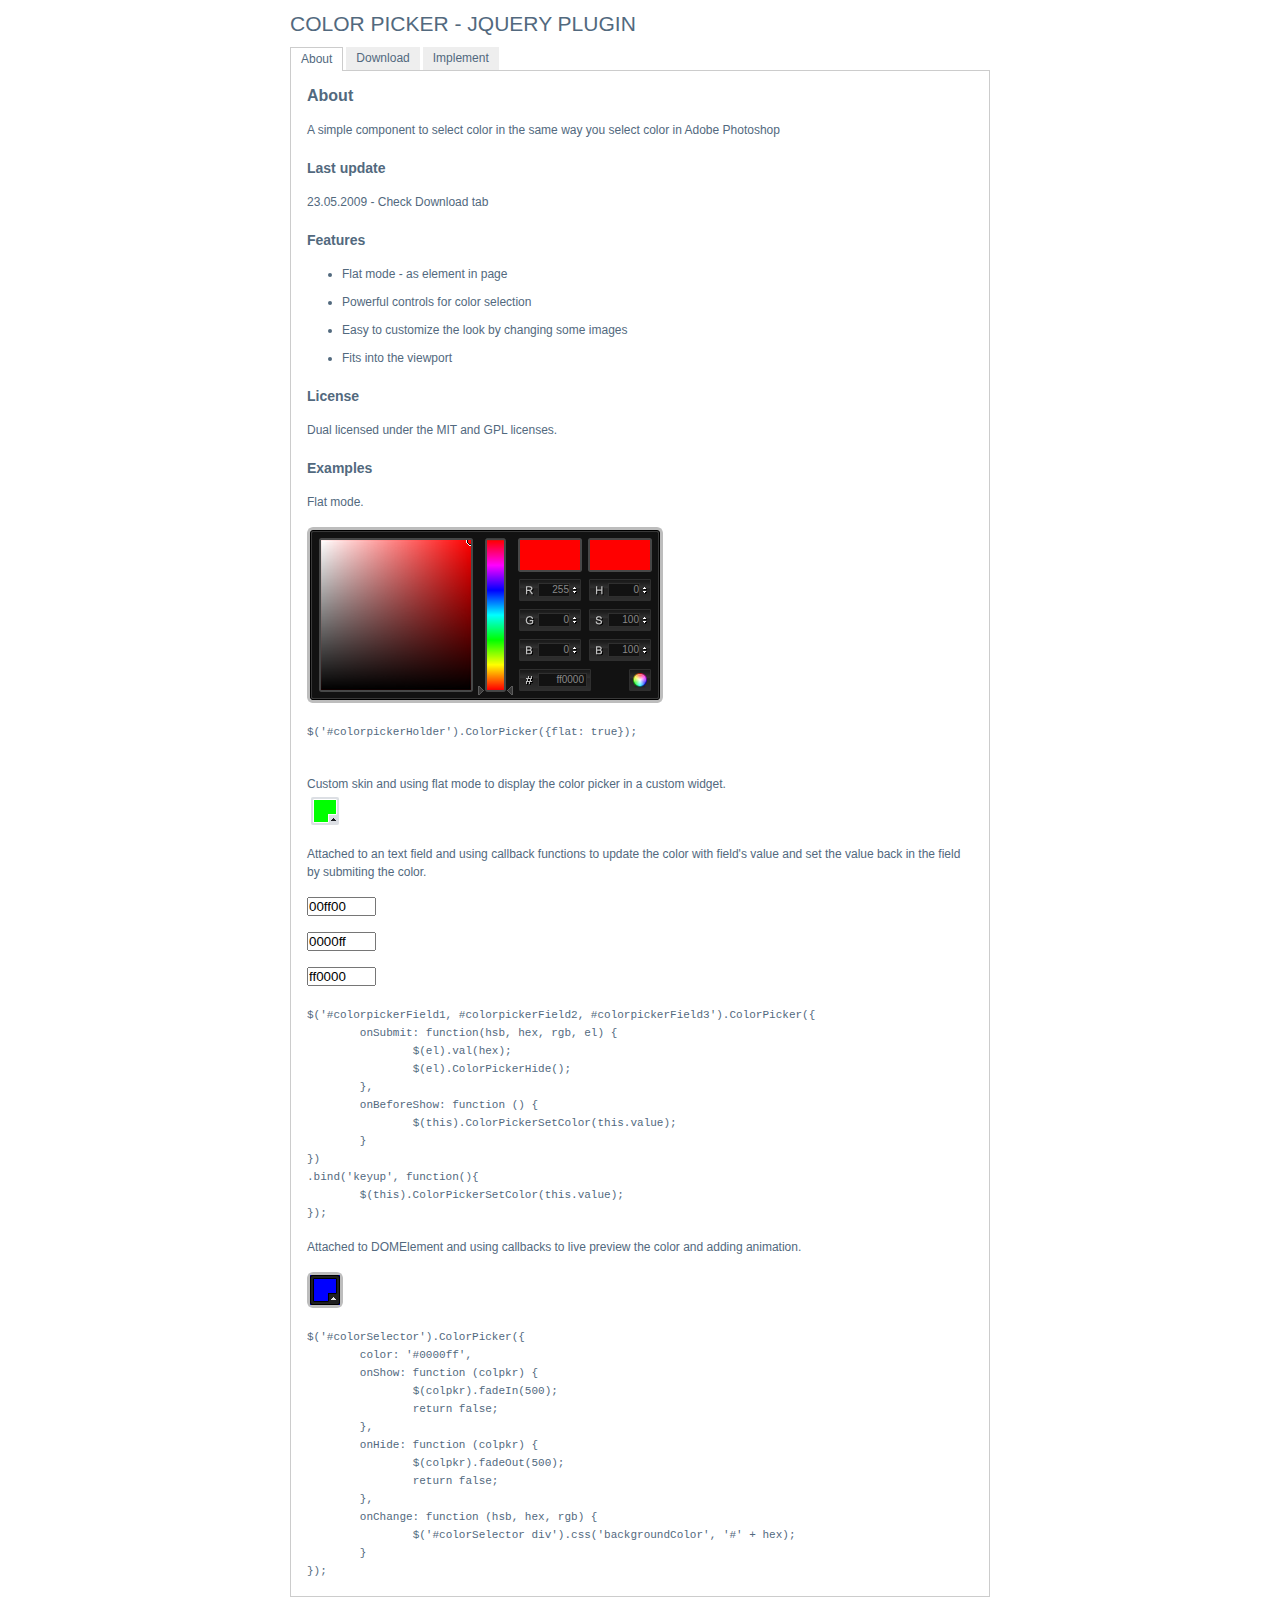
<file: Interface/colorpicker/index.html>
<!DOCTYPE html PUBLIC "-//W3C//DTD XHTML 1.0 Strict//EN" "http://www.w3.org/TR/xhtml1/DTD/xhtml1-strict.dtd">
<html xmlns="http://www.w3.org/1999/xhtml" xml:lang="en" lang="en">
<head>
	<link rel="stylesheet" href="css/colorpicker.css" type="text/css" />
    <link rel="stylesheet" media="screen" type="text/css" href="css/layout.css" />
    <title>ColorPicker - jQuery plugin</title>
	<script type="text/javascript" src="js/jquery.js"></script>
	<script type="text/javascript" src="js/colorpicker.js"></script>
    <script type="text/javascript" src="js/eye.js"></script>
    <script type="text/javascript" src="js/utils.js"></script>
    <script type="text/javascript" src="js/layout.js?ver=1.0.2"></script>
</head>
<body>
    <div class="wrapper">
        <h1>Color Picker - jQuery plugin</h1>
        <ul class="navigationTabs">
            <li><a href="#about" rel="about">About</a></li>
            <li><a href="#download" rel="download">Download</a></li>
            <li><a href="#implement" rel="implement">Implement</a></li>
        </ul>
        <div class="tabsContent">
            <div class="tab">
                <h2>About</h2>
                <p>A simple component to select color in the same way you select color in Adobe Photoshop</p>
				<h3>Last update</h3>
				<p>23.05.2009 - Check Download tab</p>
                <h3>Features</h3>
                <ul>
                    <li>Flat mode - as element in page</li>
                    <li>Powerful controls for color selection</li>
					<li>Easy to customize the look by changing some images</li>
					<li>Fits into the viewport</li>
                </ul>
				<h3>License</h3>
				<p>Dual licensed under the MIT and GPL licenses.</p>
                <h3>Examples</h3>
                <p>Flat mode.</p>
                <p id="colorpickerHolder">
                </p>
                <pre>
$('#colorpickerHolder').ColorPicker({flat: true});
                </pre>
                <p>Custom skin and using flat mode to display the color picker in a custom widget.</p>
				<div id="customWidget">
					<div id="colorSelector2"><div style="background-color: #00ff00"></div></div>
	                <div id="colorpickerHolder2">
	                </div>
				</div>

				<p>Attached to an text field and using callback functions to update the color with field's value and set the value back in the field by submiting the color.</p>
				<p><input type="text" maxlength="6" size="6" id="colorpickerField1" value="00ff00" /></p>
				<p><input type="text" maxlength="6" size="6" id="colorpickerField3" value="0000ff" /></p>
				<p><input type="text" maxlength="6" size="6" id="colorpickerField2" value="ff0000" /></p>
				<pre>$('#colorpickerField1, #colorpickerField2, #colorpickerField3').ColorPicker({
	onSubmit: function(hsb, hex, rgb, el) {
		$(el).val(hex);
		$(el).ColorPickerHide();
	},
	onBeforeShow: function () {
		$(this).ColorPickerSetColor(this.value);
	}
})
.bind('keyup', function(){
	$(this).ColorPickerSetColor(this.value);
});
</pre>
				<p>Attached to DOMElement and using callbacks to live preview the color and adding animation.</p>
				<p>
					<div id="colorSelector"><div style="background-color: #0000ff"></div></div>
				</p>
				<pre>
$('#colorSelector').ColorPicker({
	color: '#0000ff',
	onShow: function (colpkr) {
		$(colpkr).fadeIn(500);
		return false;
	},
	onHide: function (colpkr) {
		$(colpkr).fadeOut(500);
		return false;
	},
	onChange: function (hsb, hex, rgb) {
		$('#colorSelector div').css('backgroundColor', '#' + hex);
	}
});
</pre>
            </div>
            <div class="tab">
                <h2>Download</h2>
                <p><a href="colorpicker.zip">colorpicker.zip (73 kb)</a>: jQuery, Javscript files, CSS files, images, examples and instructions.</p>
                <h3>Changelog</h3>
                <dl>
					<dt>23.05.2009</dt>
					<dd>Added: close on color selection example</dd>
					<dd>Added: restore original color option</dd>
					<dd>Changed: color update on key up event</dd>
					<dd>Fixed: colorpicker hide and show methods</dd>
					<dd>Fixed: reference to options. Multiple fields with colorpickers is possible now.</dd>
					<dd>Fixed: RGB to HSB convertion</dd>
					<dt>22.08.2008</dt>
					<dd>Fixed bug: where some events were not canceled right on Safari</dd>
					<dd>Fixed bug: where teh view port was not detected right on Safari</dd>
					<dt>16-07-2008</dt>
					<dd>Fixed bug where the letter 'F' could not be typed in the Hex field</dd>
					<dd>Fixed bug where the changes on Hex field where not parsed</dd>
					<dd>Added new option 'livePreview'</dd>
					<dt>08-07-2008</dt>
					<dd>Fixed typo in the code, both JavaScript and CSS</dd>
					<dd>Changed the cursor for some elements</dd>
					<dd>Added new demo explaining how to implement custom skin</dd>
					<dt>07.07.2008</dt>
					<dd>The first release.</dd>
                </dl>
            </div>
            <div class="tab">
                <h2>Implement</h2>
                <p>Attach the Javascript and CSS files to your document. Edit CSS file and fix the paths to  images and change colors to fit your site theme.</p>
                <pre>
&lt;link rel="stylesheet" media="screen" type="text/css" href="css/colorpicker.css" /&gt;
&lt;script type="text/javascript" src="js/colorpicker.js"&gt;&lt;/script&gt;
                </pre>
                <h3>Invocation code</h3>
                <p>All you have to do is to select the elements in a jQuery way and call the plugin.</p>
                <pre>
 $('input').ColorPicker(options);
                </pre>
                <h3>Options</h3>
                <p>A hash of parameters. All parameters are optional.</p>
                <table>
                	<tr>
                		<td><strong>eventName</strong></td>
                		<td>string</td>
                		<td>The desired event to trigger the colorpicker. Default: 'click'</td>
                	</tr>
                	<tr>
                		<td><strong>color</strong></td>
                		<td>string or hash</td>
                		<td>The default color. String for hex color or hash for RGB and HSB ({r:255, r:0, b:0}) . Default: 'ff0000'</td>
                	</tr>
                	<tr>
                		<td><strong>flat</strong></td>
                		<td>boolean</td>
                		<td>Whatever if the color picker is appended to the element or triggered by an event. Default false</td>
                	</tr>
                	<tr>
                		<td><strong>livePreview</strong></td>
                		<td>boolean</td>
                		<td>Whatever if the color values are filled in the fields while changing values on selector or a field. If false it may improve speed. Default true</td>
                	</tr>
                	<tr>
                		<td><strong>onShow</strong></td>
                		<td>function</td>
                		<td>Callback function triggered when the color picker is shown</td>
                	</tr>
                	<tr>
                		<td><strong>onBeforeShow</strong></td>
                		<td>function</td>
                		<td>Callback function triggered before the color picker is shown</td>
                	</tr>
                	<tr>
                		<td><strong>onHide</strong></td>
                		<td>function</td>
                		<td>Callback function triggered when the color picker is hidden</td>
                	</tr>
                	<tr>
                		<td><strong>onChange</strong></td>
                		<td>function</td>
                		<td>Callback function triggered when the color is changed</td>
                	</tr>
                	<tr>
                		<td><strong>onSubmit</strong></td>
                		<td>function</td>
                		<td>Callback function triggered when the color it is chosen</td>
                	</tr>
                </table>
                <h3>Set color</h3>
                <p>If you want to set a new color.</p>
                <pre>$('input').ColorPickerSetColor(color);</pre>
				<p>The 'color' argument is the same format as the option color, string for hex color or hash for RGB and HSB ({r:255, r:0, b:0}).</p>
            </div>
        </div>
    </div>
</body>
</html>
</file>
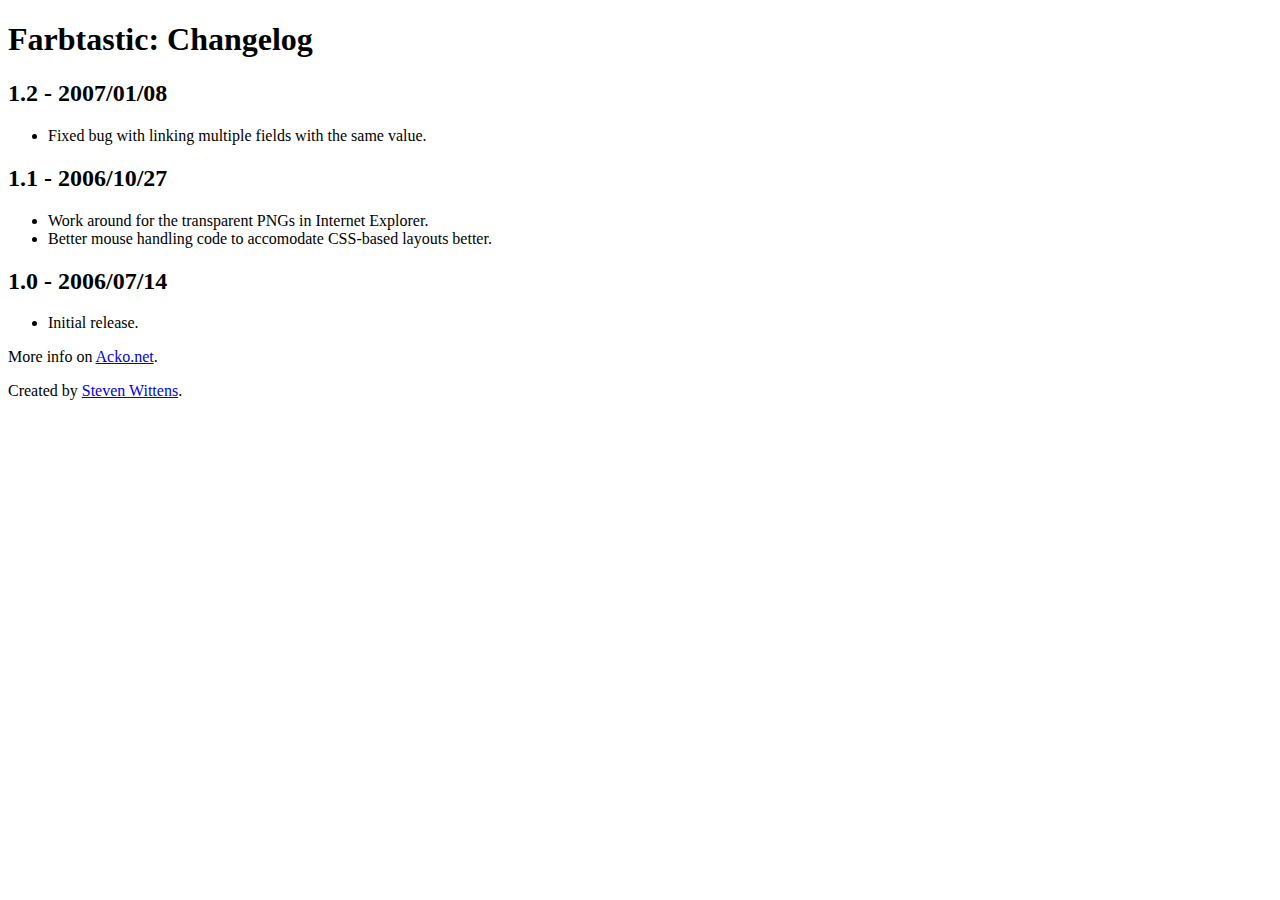
<file: Interface/farbtastic/CHANGELOG.html>
<!DOCTYPE html PUBLIC "-//W3C//DTD XHTML 1.0 Transitional//EN"
  "http://www.w3.org/TR/xhtml1/DTD/xhtml1-transitional.dtd">
<html>
<head><title>Farbtastic: Changelog</title></head>
<body>
  <h1 class="title">Farbtastic: Changelog</h1>

    <h2>1.2 - 2007/01/08</h2>
    <ul>
      <li>Fixed bug with linking multiple fields with the same value.</li>
    </ul>
    <h2>1.1 - 2006/10/27</h2>
    <ul>
      <li>Work around for the transparent PNGs in Internet Explorer.</li>
      <li>Better mouse handling code to accomodate CSS-based layouts better.</li>
    </ul>
    <h2>1.0 - 2006/07/14</h2>
    <ul>
      <li>Initial release.</li>
    </ul>

    <p>More info on <a href="http://www.acko.net/dev/farbtastic">Acko.net</a>.</p>
    <p>Created by <a href="http://www.acko.net/">Steven Wittens</a>.</p>

</body>
</html>
</file>
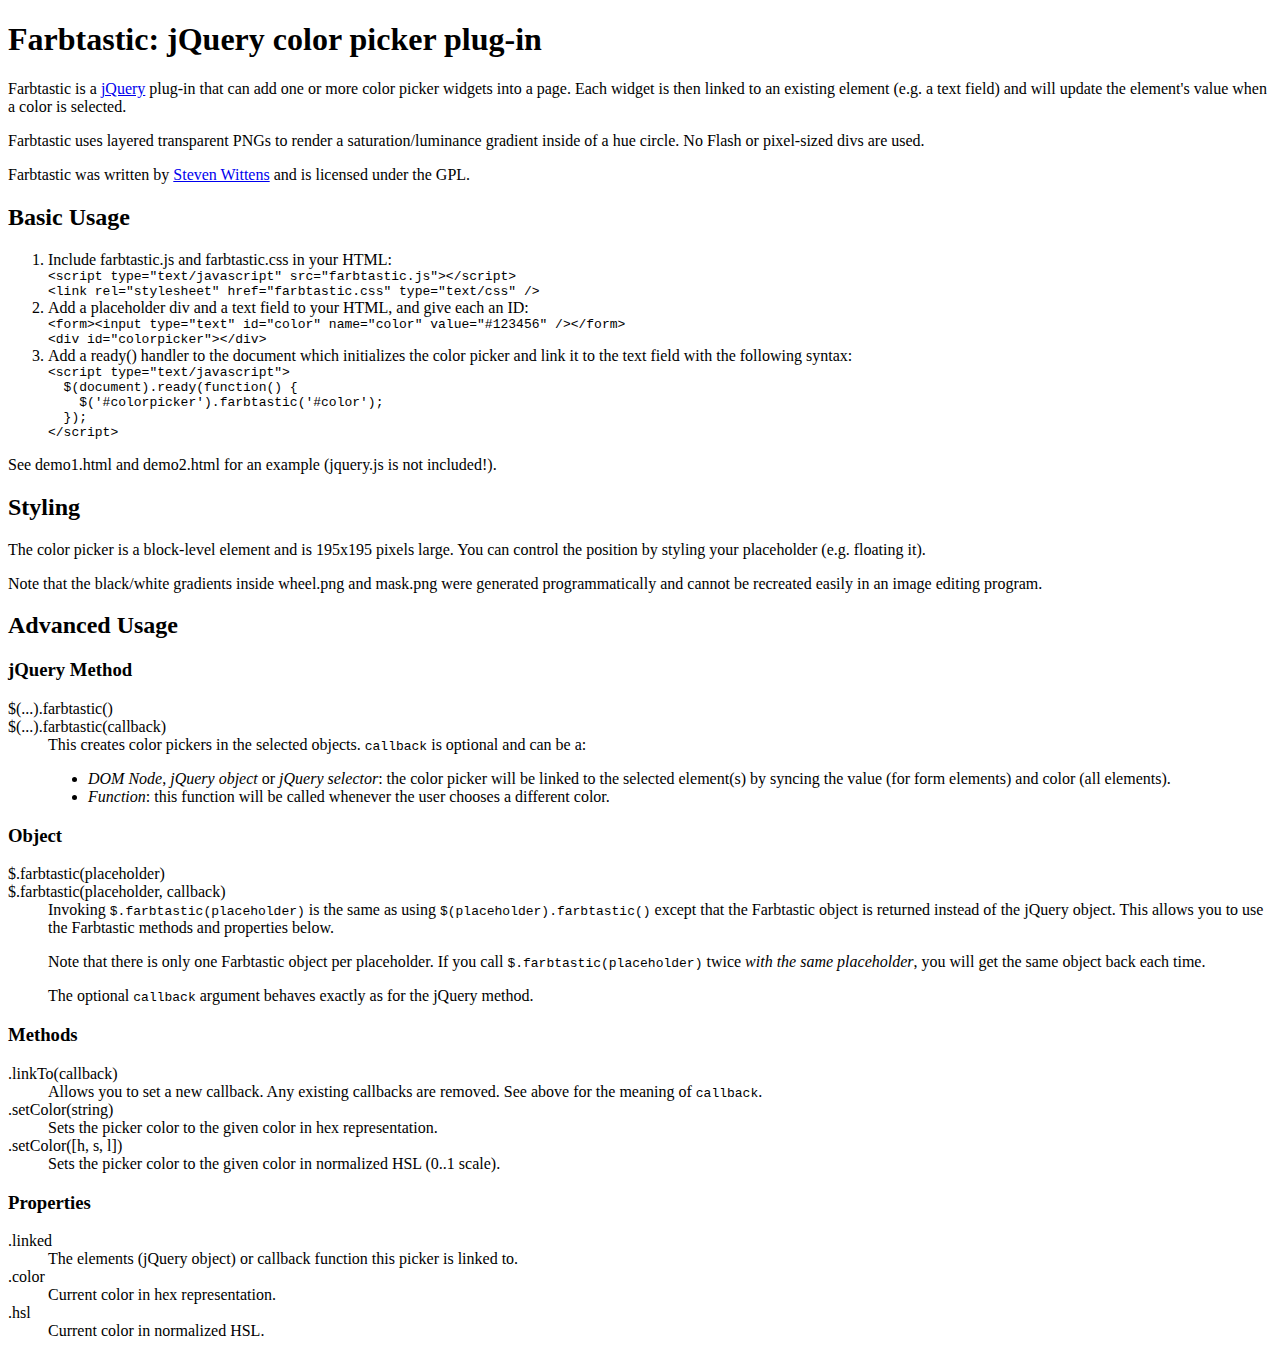
<file: Interface/farbtastic/README.html>
<!DOCTYPE html PUBLIC "-//W3C//DTD XHTML 1.0 Transitional//EN"
  "http://www.w3.org/TR/xhtml1/DTD/xhtml1-transitional.dtd">
<html>
<head><title>Farbtastic: jQuery color picker plug-in</title></head>
<body>
        <h1 class="title">Farbtastic: jQuery color picker plug-in</h1>
    <div class="content"><p>Farbtastic is a <a href="http://www.jquery.com/">jQuery</a> plug-in that can add one or more color picker widgets into a page. Each widget is then linked to an existing element (e.g. a text field) and will update the element's value when a color is selected.</p>

<p>Farbtastic uses layered transparent PNGs to render a saturation/luminance gradient inside of a hue circle. No Flash or pixel-sized divs are used.</p>

<p>Farbtastic was written by <a href="http://www.acko.net/dev/farbtastic">Steven Wittens</a> and is licensed under the GPL.</p>

<h2>Basic Usage</h2>
<ol>
<li>Include farbtastic.js and farbtastic.css in your HTML:<br />
<div class="codeblock"><code>&lt;script type=&quot;text/javascript&quot; src=&quot;farbtastic.js&quot;&gt;&lt;/script&gt;<br />&lt;link rel=&quot;stylesheet&quot; href=&quot;farbtastic.css&quot; type=&quot;text/css&quot; /&gt;</code></div>
</li>
<li>Add a placeholder div and a text field to your HTML, and give each an ID:<br />
<div class="codeblock"><code>&lt;form&gt;&lt;input type=&quot;text&quot; id=&quot;color&quot; name=&quot;color&quot; value=&quot;#123456&quot; /&gt;&lt;/form&gt;<br />&lt;div id=&quot;colorpicker&quot;&gt;&lt;/div&gt;</code></div>
</li>
<li>Add a ready() handler to the document which initializes the color picker and link it to the text field with the following syntax:<br />
<div class="codeblock"><code>&lt;script type=&quot;text/javascript&quot;&gt;<br />&nbsp; $(document).ready(function() {<br />&nbsp; &nbsp; $(&#039;#colorpicker&#039;).farbtastic(&#039;#color&#039;);<br />&nbsp; });<br />&lt;/script&gt;</code></div>
</li>
</ol>
<p>See demo1.html and demo2.html for an example (jquery.js is not included!).</p>
<h2>Styling</h2>
<p>The color picker is a block-level element and is 195x195 pixels large. You can control the position by styling your placeholder (e.g. floating it).</p>
<p>Note that the black/white gradients inside wheel.png and mask.png were generated programmatically and cannot be recreated easily in an image editing program.</p>
<h2>Advanced Usage</h2>
<h3>jQuery Method</h3>
<dl>
<dt>$(...).farbtastic()<br />
$(...).farbtastic(callback)</dt>
<dd>This creates color pickers in the selected objects. <code>callback</code> is optional and can be a:</p>
<ul>
<li><em>DOM Node</em>, <em>jQuery object</em> or <em>jQuery selector</em>: the color picker will be linked to the selected element(s) by syncing the value (for form elements) and color (all elements).</li>
<li><em>Function</em>: this function will be called whenever the user chooses a different color.</dd>
</dl>
<h3>Object</h3>
<dl>
<dt>$.farbtastic(placeholder)<br />
$.farbtastic(placeholder, callback)<br />
</dt>
<dd>Invoking <code>$.farbtastic(placeholder)</code> is the same as using <code>$(placeholder).farbtastic()</code> except that the Farbtastic object is returned instead of the jQuery object. This allows you to use the Farbtastic methods and properties below.</p>
<p>Note that there is only one Farbtastic object per placeholder. If you call <code>$.farbtastic(placeholder)</code> twice <em>with the same placeholder</em>, you will get the same object back each time.</p>
<p>The optional <code>callback</code> argument behaves exactly as for the jQuery method.<br />
</dd>
</dl>
</dd>
</dl>
<h3>Methods</h3>
<dl>
<dt>.linkTo(callback)</dt>
<dd>Allows you to set a new callback. Any existing callbacks are removed. See above for the meaning of <code>callback</code>.</dd>
<dt>.setColor(string)</dt>
<dd>Sets the picker color to the given color in hex representation.</dd>
<dt>.setColor([h, s, l])</dt>
<dd>Sets the picker color to the given color in normalized HSL (0..1 scale).</dd>
</dl>
<h3>Properties</h3>
<dl>
<dt>.linked</dt>
<dd>The elements (jQuery object) or callback function this picker is linked to.</dd>
<dt>.color</dt>
<dd>Current color in hex representation.</dd>
<dt>.hsl</dt>
<dd>Current color in normalized HSL.</dd>
</dl>
</div>
</body>
</html>
</file>
<file: Interface/colorpicker/css/colorpicker.css>
.colorpicker {
	width: 356px;
	height: 176px;
	overflow: hidden;
	position: absolute;
	background: url(../images/colorpicker_background.png);
	font-family: Arial, Helvetica, sans-serif;
	display: none;
}
.colorpicker_color {
	width: 150px;
	height: 150px;
	left: 14px;
	top: 13px;
	position: absolute;
	background: #f00;
	overflow: hidden;
	cursor: crosshair;
}
.colorpicker_color div {
	position: absolute;
	top: 0;
	left: 0;
	width: 150px;
	height: 150px;
	background: url(../images/colorpicker_overlay.png);
}
.colorpicker_color div div {
	position: absolute;
	top: 0;
	left: 0;
	width: 11px;
	height: 11px;
	overflow: hidden;
	background: url(../images/colorpicker_select.gif);
	margin: -5px 0 0 -5px;
}
.colorpicker_hue {
	position: absolute;
	top: 13px;
	left: 171px;
	width: 35px;
	height: 150px;
	cursor: n-resize;
}
.colorpicker_hue div {
	position: absolute;
	width: 35px;
	height: 9px;
	overflow: hidden;
	background: url(../images/colorpicker_indic.gif) left top;
	margin: -4px 0 0 0;
	left: 0px;
}
.colorpicker_new_color {
	position: absolute;
	width: 60px;
	height: 30px;
	left: 213px;
	top: 13px;
	background: #f00;
}
.colorpicker_current_color {
	position: absolute;
	width: 60px;
	height: 30px;
	left: 283px;
	top: 13px;
	background: #f00;
}
.colorpicker input {
	background-color: transparent;
	border: 1px solid transparent;
	position: absolute;
	font-size: 10px;
	font-family: Arial, Helvetica, sans-serif;
	color: #898989;
	top: 4px;
	right: 11px;
	text-align: right;
	margin: 0;
	padding: 0;
	height: 11px;
}
.colorpicker_hex {
	position: absolute;
	width: 72px;
	height: 22px;
	background: url(../images/colorpicker_hex.png) top;
	left: 212px;
	top: 142px;
}
.colorpicker_hex input {
	right: 6px;
}
.colorpicker_field {
	height: 22px;
	width: 62px;
	background-position: top;
	position: absolute;
}
.colorpicker_field span {
	position: absolute;
	width: 12px;
	height: 22px;
	overflow: hidden;
	top: 0;
	right: 0;
	cursor: n-resize;
}
.colorpicker_rgb_r {
	background-image: url(../images/colorpicker_rgb_r.png);
	top: 52px;
	left: 212px;
}
.colorpicker_rgb_g {
	background-image: url(../images/colorpicker_rgb_g.png);
	top: 82px;
	left: 212px;
}
.colorpicker_rgb_b {
	background-image: url(../images/colorpicker_rgb_b.png);
	top: 112px;
	left: 212px;
}
.colorpicker_hsb_h {
	background-image: url(../images/colorpicker_hsb_h.png);
	top: 52px;
	left: 282px;
}
.colorpicker_hsb_s {
	background-image: url(../images/colorpicker_hsb_s.png);
	top: 82px;
	left: 282px;
}
.colorpicker_hsb_b {
	background-image: url(../images/colorpicker_hsb_b.png);
	top: 112px;
	left: 282px;
}
.colorpicker_submit {
	position: absolute;
	width: 22px;
	height: 22px;
	background: url(../images/colorpicker_submit.png) top;
	left: 322px;
	top: 142px;
	overflow: hidden;
}
.colorpicker_focus {
	background-position: center;
}
.colorpicker_hex.colorpicker_focus {
	background-position: bottom;
}
.colorpicker_submit.colorpicker_focus {
	background-position: bottom;
}
.colorpicker_slider {
	background-position: bottom;
}
</file>
<file: Interface/colorpicker/css/layout.css>
body,div,dl,dt,dd,ul,ol,li,h1,h2,h3,h4,h5,h6,pre,form,fieldset,input,textarea,p,blockquote,th,td { 
	margin:0;
	padding:0;
}
table {
	border-collapse:collapse;
	border-spacing:0;
}
fieldset,img { 
	border:0;
}
address,caption,cite,code,dfn,em,strong,th,var {
	font-style:normal;
	font-weight:normal;
}
ol,ul {
	list-style:none;
}
caption,th {
	text-align:left;
}
h1,h2,h3,h4,h5,h6 {
	font-size:100%;
	font-weight:normal;
}
q:before,q:after {
	content:'';
}
abbr,acronym { border:0;
}
html, body {
	background-color: #fff;
	font-family: Arial, Helvetica, sans-serif;
	font-size: 12px;
	line-height: 18px;
	color: #52697E;
}
body {
	text-align: center;
	overflow: auto;
}
.wrapper {
	width: 700px;
	margin: 0 auto;
	text-align: left;
}
h1 {
	font-size: 21px;
	height: 47px;
	line-height: 47px;
	text-transform: uppercase;
}
.navigationTabs {
	height: 23px;
	line-height: 23px;
	border-bottom: 1px solid #ccc;
}
.navigationTabs li {
	float: left;
	height: 23px;
	line-height: 23px;
	padding-right: 3px;
}
.navigationTabs li a{
	float: left;
	dispaly: block;
	height: 23px;
	line-height: 23px;
	padding: 0 10px;
	overflow: hidden;
	color: #52697E;
	background-color: #eee;
	position: relative;
	text-decoration: none;
}
.navigationTabs li a:hover {
	background-color: #f0f0f0;
}
.navigationTabs li a.active {
	background-color: #fff;
	border: 1px solid #ccc;
	border-bottom: 0px solid;
}
.tabsContent {
	border: 1px solid #ccc;
	border-top: 0px solid;
	width: 698px;
	overflow: hidden;
}
.tab {
	padding: 16px;
	display: none;
}
.tab h2 {
	font-weight: bold;
	font-size: 16px;
}
.tab h3 {
	font-weight: bold;
	font-size: 14px;
	margin-top: 20px;
}
.tab p {
	margin-top: 16px;
	clear: both;
}
.tab ul {
	margin-top: 16px;
	list-style: disc;
}
.tab li {
	margin: 10px 0 0 35px;
}
.tab a {
	color: #8FB0CF;
}
.tab strong {
	font-weight: bold;
}
.tab pre {
	font-size: 11px;
	margin-top: 20px;
	width: 668px;
	overflow: auto;
	clear: both;
}
.tab table {
	width: 100%;
}
.tab table td {
	padding: 6px 10px 6px 0;
	vertical-align: top;
}
.tab dt {
	margin-top: 16px;
}

#colorSelector {
	position: relative;
	width: 36px;
	height: 36px;
	background: url(../images/select.png);
}
#colorSelector div {
	position: absolute;
	top: 3px;
	left: 3px;
	width: 30px;
	height: 30px;
	background: url(../images/select.png) center;
}
#colorSelector2 {
	position: absolute;
	top: 0;
	left: 0;
	width: 36px;
	height: 36px;
	background: url(../images/select2.png);
}
#colorSelector2 div {
	position: absolute;
	top: 4px;
	left: 4px;
	width: 28px;
	height: 28px;
	background: url(../images/select2.png) center;
}
#colorpickerHolder2 {
	top: 32px;
	left: 0;
	width: 356px;
	height: 0;
	overflow: hidden;
	position: absolute;
}
#colorpickerHolder2 .colorpicker {
	background-image: url(../images/custom_background.png);
	position: absolute;
	bottom: 0;
	left: 0;
}
#colorpickerHolder2 .colorpicker_hue div {
	background-image: url(../images/custom_indic.gif);
}
#colorpickerHolder2 .colorpicker_hex {
	background-image: url(../images/custom_hex.png);
}
#colorpickerHolder2 .colorpicker_rgb_r {
	background-image: url(../images/custom_rgb_r.png);
}
#colorpickerHolder2 .colorpicker_rgb_g {
	background-image: url(../images/custom_rgb_g.png);
}
#colorpickerHolder2 .colorpicker_rgb_b {
	background-image: url(../images/custom_rgb_b.png);
}
#colorpickerHolder2 .colorpicker_hsb_s {
	background-image: url(../images/custom_hsb_s.png);
	display: none;
}
#colorpickerHolder2 .colorpicker_hsb_h {
	background-image: url(../images/custom_hsb_h.png);
	display: none;
}
#colorpickerHolder2 .colorpicker_hsb_b {
	background-image: url(../images/custom_hsb_b.png);
	display: none;
}
#colorpickerHolder2 .colorpicker_submit {
	background-image: url(../images/custom_submit.png);
}
#colorpickerHolder2 .colorpicker input {
	color: #778398;
}
#customWidget {
	position: relative;
	height: 36px;
}
</file>
